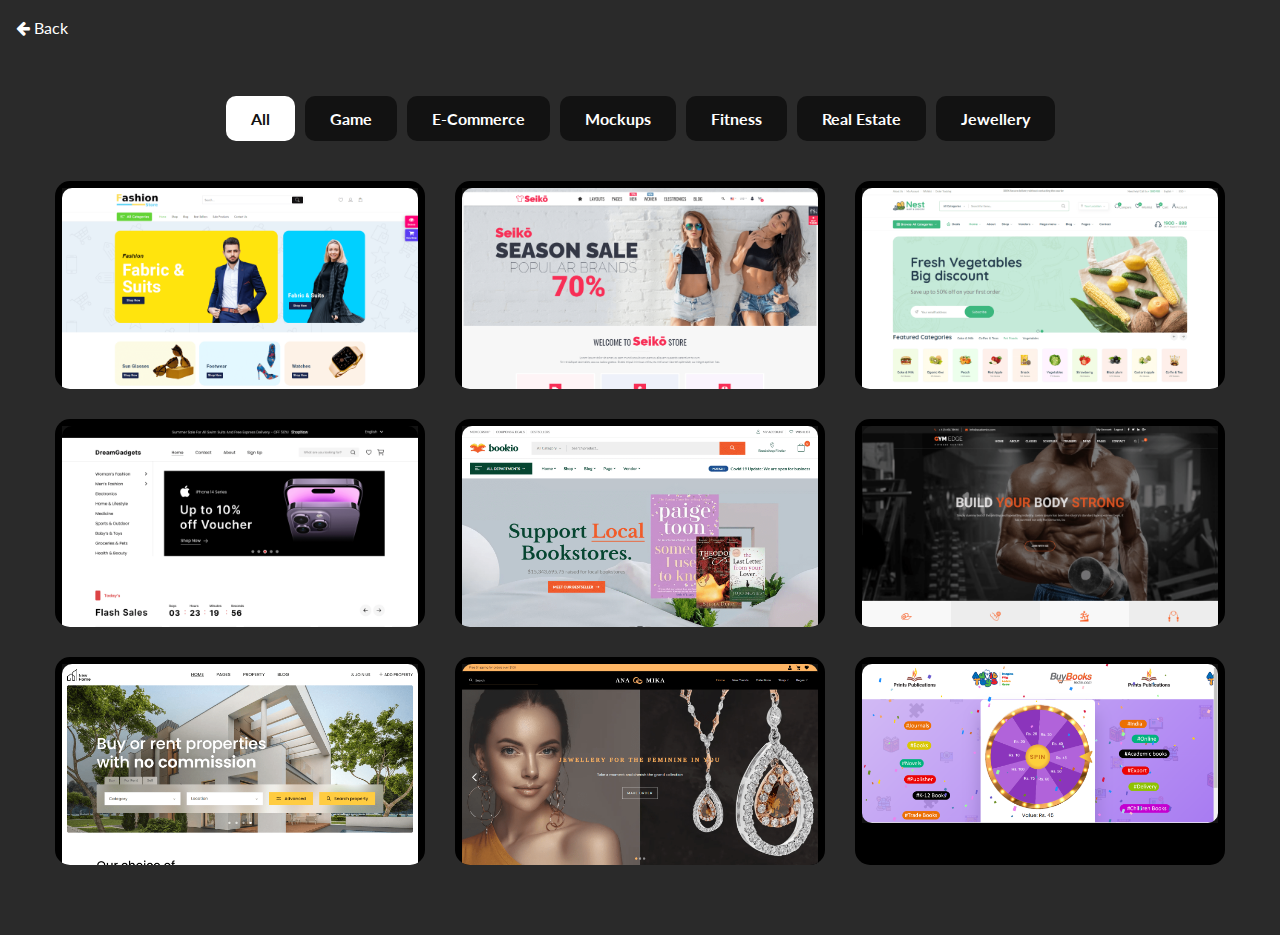
<file: portfolio.html>
<!DOCTYPE html>
<html lang="en">

<head>
    <meta charset="UTF-8">
    <meta name="viewport" content="width=device-width, initial-scale=1.0">
    <title>Document</title>

    <!--====== Favicon Icon ======-->
    <link rel="shortcut icon" href="assets/images/favicon.png" type="image/png">

    <!--====== Animate CSS ======-->
    <link rel="stylesheet" href="assets/css/animate.css">
    <link rel="stylesheet" href="assets/css/portfolio.css">

    <!--====== Magnific Popup CSS ======-->
    <link rel="stylesheet" href="assets/css/magnific-popup.css">

    <!--====== Slick CSS ======-->
    <link rel="stylesheet" href="assets/css/slick.css">

    <!--====== Line Icons CSS ======-->
    <link rel="stylesheet" href="assets/css/LineIcons.css">

    <!--====== Font Awesome CSS ======-->
    <link rel="stylesheet" href="assets/css/font-awesome.min.css">

    <!--====== Bootstrap CSS ======-->
    <link rel="stylesheet" href="assets/css/bootstrap.min.css">

    <!--====== Default CSS ======-->
    <link rel="stylesheet" href="assets/css/default.css">

    <!--====== Style CSS ======-->
    <link rel="stylesheet" href="assets/css/style.css">
    <link rel="stylesheet" href="https://use.fontawesome.com/releases/v5.6.3/css/all.css"
        integrity="sha384-UHRtZLI+pbxtHCWp1t77Bi1L4ZtiqrqD80Kn4Z8NTSRyMA2Fd33n5dQ8lWUE00s/" crossorigin="anonymous">
</head>

<body>
    <div data-js="hero-demo">
        <div class="p-3">
            <a href="/" class="back-btn">
                <i class="fa fa-arrow-left" aria-hidden="true"></i>
                Back
            </a>
        </div>
        <div class="top-navigation">
            <div class="filters button-group js-radio-button-group device-type">
                <button class="button is-checked" data-filter="*">All</button>
                <button class="button" data-filter=".game">Game</button>
                <button class="button" data-filter=".e-com">E-Commerce</button>
                <button class="button" data-filter=".mockup">Mockups</button>
                <button class="button" data-filter=".fitness">Fitness</button>
                <button class="button" data-filter=".real-estate">Real Estate</button>
                <button class="button" data-filter=".jewellery">Jewellery</button>

            </div>

        </div>

        <ul class="grid">
            <li class="element-item e-com" data-category="e-com">
                <div>
                    <img src="assets/images/portfolio/e-com.png" alt="gallery-img">
                </div>
            </li>
            <li class="element-item e-com" data-category="e-com">
                <div>
                    <img src="assets/images/portfolio/e-com2.png" alt="gallery-img">
                </div>
            </li>
            <li class="element-item e-com" data-category="e-com">
                <div>
                    <img src="assets/images/portfolio/e-com3.png" alt="gallery-img">
                </div>
            </li>
            <li class="element-item e-com mockup" data-category="e-com mockup">
                <div>
                    <img src="assets/images/portfolio/e-com4-and-mockups.png" alt="gallery-img">
                </div>
            </li>
            <li class="element-item  e-com mockup" data-category="e-com mockup">
                <div>
                    <img src="assets/images/portfolio/e-com5-and-mockups.png" alt="gallery-img">
                </div>
            </li>
            <li class="element-item fitness" data-category="fitness">
                <div>
                    <img src="assets/images/portfolio/fitness.png" alt="gallery-img">
                </div>
            </li>
            <li class="element-item real-estate" data-category="real-estate">
                <div>
                    <img src="assets/images/portfolio/real-estate.png" alt="gallery-img">
                </div>
            </li>
            <li class="element-item jewellery" data-category="jewellery">
                <div>
                    <img src="assets/images/portfolio/jewellery.png" alt="gallery-img">
                </div>
            </li>
            <li class="element-item game" data-category="game">
                <div>
                    <img src="assets/images/portfolio/game.png" alt="gallery-img">
                </div>
            </li>

        </ul>
    </div>
    <div class="theme-preview" style="display: none;">
        <img src="assets/images/portfolio/jewellery.png">
        <i class="fa fa-times" onclick="closePrev(this)" aria-hidden="true"></i>

    </div>
</body>

<!--====== Jquery js ======-->
<script src="assets/js/vendor/jquery-1.12.4.min.js"></script>
<script src="assets/js/vendor/modernizr-3.7.1.min.js"></script>

<!--====== Bootstrap js ======-->
<script src="assets/js/popper.min.js"></script>
<script src="assets/js/bootstrap.min.js"></script>

<!--====== Plugins js ======-->
<script src="assets/js/plugins.js"></script>

<!--====== Slick js ======-->
<script src="assets/js/slick.min.js"></script>

<!--====== Ajax Contact js ======-->
<script src="assets/js/ajax-contact.js"></script>

<!--====== Counter Up js ======-->
<script src="assets/js/waypoints.min.js"></script>
<script src="assets/js/jquery.counterup.min.js"></script>

<!--====== Magnific Popup js ======-->
<script src="assets/js/jquery.magnific-popup.min.js"></script>

<!--====== Scrolling Nav js ======-->
<script src="assets/js/jquery.easing.min.js"></script>
<script src="assets/js/scrolling-nav.js"></script>

<!--====== wow js ======-->
<script src="assets/js/wow.min.js"></script>
<script src="assets/js/isotope.js"></script>
<script>
    const allPorts = document.querySelectorAll('.element-item>div');
    const themePreview = document.querySelector('.theme-preview')
    allPorts.forEach(val => {
        val.onclick = (e) => {
            console.log(e.target.querySelector('img').src)
            const imgSrc = e.target.querySelector('img').src
            document.body.classList.add('overflow-hidden')
            themePreview.style.display = 'block';
            themePreview.querySelector('img').src = imgSrc

        }
    })


    function closePrev(elem) {
        elem.closest('.theme-preview').style.display = 'none'
        document.body.classList.remove('overflow-hidden')
    }
</script>

</html>
</file>
<file: assets/css/portfolio.css>
.grid {
    max-width: 1200px;
    margin: 40px auto;
    padding: 0;
    display: flex;
    flex-wrap: wrap;
    list-style-type: none;
}

.grid>li {
    width: calc(100% / 3 - 30px);
    aspect-ratio: 16/9;
    padding: 7px;
    margin: 0px 15px;
    margin-bottom: 30px;
    overflow: hidden;
    border-radius: 15px;
    background: #000;
}

.filters {
    margin-top: 40px;
    display: flex;
    display: -webkit-flex;
    flex-wrap: wrap;
    justify-content: center;
}

.grid li img {
    max-width: 100%;
    border-radius: 10px;
}

.filters button {
    padding: 10px 25px;
    margin: 0px 5px;
    background-color: #121212;
    border: none;
    border-radius: 10px;
    transition: 150ms;
    color: #ffffff;
    font-size: 16px;
    line-height: 25px;
    font-weight: 700;
    position: relative;
    outline: none;
    cursor: pointer;
}

.filters button.is-checked {
    background-color: #fff;
    color: #121212;
}

.element-item>div {
    overflow: hidden;
    background-color: #121212;
    color: #dddddd;
}

.element-item p {
    font-size: 18px;
    line-height: 24px;
    font-family: "Lato", sans-serif;
}

body {
    background-color: #2a2a2a !important;
}

.element-item>div:hover:after {
    content: "";
}

.element-item>div:after {
    position: absolute;
    top: 0;
    bottom: 0;
    left: 0;
    width: 100%;
    background: #0096c39e;
    cursor: pointer
}

.theme-preview {
    position: fixed;
    top: 0;
    left: 0;
    width: 100%;
    text-align: center;
    padding: 20px;
    background: #000000a1;
    height: 100vh;
    overflow-y: auto;
}

.theme-preview img {
    width: 83%;
    min-width: 330px;
}

.theme-preview i {
    position: absolute;
    top: 1%;
    right: 7%;
    font-size: 2rem;
    color: #fff;
    cursor: pointer;
}

.theme-preview i:hover {
    color: #bababa;
}

.back-btn {
    color: #fff;
}

@media (max-width: 767px) {
    .filters button {
        padding: 5px 10px;
        margin: 5px;
    }

    .grid>li {
        width: calc(100% - 30px);
    }

    .element-item p {
        font-size: 16px;
        line-height: 22px;
    }
}
</file>
<file: assets/css/default.css>
/* Deafult Margin & Padding */
/*-- Margin Top --*/
.mt-5 {
	margin-top: 5px;
}
.mt-10 {
	margin-top: 10px;
}
.mt-15 {
	margin-top: 15px;
}
.mt-20 {
	margin-top: 20px;
}
.mt-25 {
	margin-top: 25px;
}
.mt-30 {
	margin-top: 30px;
}
.mt-35 {
	margin-top: 35px;
}
.mt-40 {
	margin-top: 40px;
}
.mt-45 {
	margin-top: 45px;
}
.mt-50 {
	margin-top: 50px;
}
.mt-55 {
	margin-top: 55px;
}
.mt-60 {
	margin-top: 60px;
}
.mt-65 {
	margin-top: 65px;
}
.mt-70 {
	margin-top: 70px;
}
.mt-75 {
	margin-top: 75px;
}
.mt-80 {
	margin-top: 80px;
}
.mt-85 {
	margin-top: 85px;
}
.mt-90 {
	margin-top: 90px;
}
.mt-95 {
	margin-top: 95px;
}
.mt-100 {
	margin-top: 100px;
}
.mt-105 {
	margin-top: 105px;
}
.mt-110 {
	margin-top: 110px;
}
.mt-115 {
	margin-top: 115px;
}
.mt-120 {
	margin-top: 120px;
}
.mt-125 {
	margin-top: 125px;
}
.mt-130 {
	margin-top: 130px;
}
.mt-135 {
	margin-top: 135px;
}
.mt-140 {
	margin-top: 140px;
}
.mt-145 {
	margin-top: 145px;
}
.mt-150 {
	margin-top: 150px;
}
.mt-155 {
	margin-top: 155px;
}
.mt-160 {
	margin-top: 160px;
}
.mt-165 {
	margin-top: 165px;
}
.mt-170 {
	margin-top: 170px;
}
.mt-175 {
	margin-top: 175px;
}
.mt-180 {
	margin-top: 180px;
}
.mt-185 {
	margin-top: 185px;
}
.mt-190 {
	margin-top: 190px;
}
.mt-195 {
	margin-top: 195px;
}
.mt-200 {
	margin-top: 200px;
}
/*-- Margin Bottom --*/

.mb-5 {
	margin-bottom: 5px;
}
.mb-10 {
	margin-bottom: 10px;
}
.mb-15 {
	margin-bottom: 15px;
}
.mb-20 {
	margin-bottom: 20px;
}
.mb-25 {
	margin-bottom: 25px;
}
.mb-30 {
	margin-bottom: 30px;
}
.mb-35 {
	margin-bottom: 35px;
}
.mb-40 {
	margin-bottom: 40px;
}
.mb-45 {
	margin-bottom: 45px;
}
.mb-50 {
	margin-bottom: 50px;
}
.mb-55 {
	margin-bottom: 55px;
}
.mb-60 {
	margin-bottom: 60px;
}
.mb-65 {
	margin-bottom: 65px;
}
.mb-70 {
	margin-bottom: 70px;
}
.mb-75 {
	margin-bottom: 75px;
}
.mb-80 {
	margin-bottom: 80px;
}
.mb-85 {
	margin-bottom: 85px;
}
.mb-90 {
	margin-bottom: 90px;
}
.mb-95 {
	margin-bottom: 95px;
}
.mb-100 {
	margin-bottom: 100px;
}
.mb-105 {
	margin-bottom: 105px;
}
.mb-110 {
	margin-bottom: 110px;
}
.mb-115 {
	margin-bottom: 115px;
}
.mb-120 {
	margin-bottom: 120px;
}
.mb-125 {
	margin-bottom: 125px;
}
.mb-130 {
	margin-bottom: 130px;
}
.mb-135 {
	margin-bottom: 135px;
}
.mb-140 {
	margin-bottom: 140px;
}
.mb-145 {
	margin-bottom: 145px;
}
.mb-150 {
	margin-bottom: 150px;
}
.mb-155 {
	margin-bottom: 155px;
}
.mb-160 {
	margin-bottom: 160px;
}
.mb-165 {
	margin-bottom: 165px;
}
.mb-170 {
	margin-bottom: 170px;
}
.mb-175 {
	margin-bottom: 175px;
}
.mb-180 {
	margin-bottom: 180px;
}
.mb-185 {
	margin-bottom: 185px;
}
.mb-190 {
	margin-bottom: 190px;
}
.mb-195 {
	margin-bottom: 195px;
}
.mb-200 {
	margin-bottom: 200px;
}
/*-- margin left --*/
.ml-5 {
	margin-left: 5px;
}
.ml-10 {
	margin-left: 10px;
}
.ml-15 {
	margin-left: 15px;
}
.ml-20 {
	margin-left: 20px;
}
.ml-25 {
	margin-left: 25px;
}
.ml-30 {
	margin-left: 30px;
}
.ml-35 {
	margin-left: 35px;
}
.ml-40 {
	margin-left: 40px;
}
.ml-45 {
	margin-left: 45px;
}
.ml-50 {
	margin-left: 50px;
}
.ml-55 {
	margin-left: 55px;
}
.ml-60 {
	margin-left: 60px;
}
.ml-65 {
	margin-left: 65px;
}
.ml-70 {
	margin-left: 70px;
}
.ml-75 {
	margin-left: 75px;
}
.ml-80 {
	margin-left: 80px;
}
.ml-85 {
	margin-left: 85px;
}
.ml-90 {
	margin-left: 90px;
}
.ml-95 {
	margin-left: 95px;
}
.ml-100 {
	margin-left: 100px;
}
.ml-105 {
	margin-left: 105px;
}
.ml-110 {
	margin-left: 110px;
}
.ml-115 {
	margin-left: 115px;
}
.ml-120 {
	margin-left: 120px;
}
.ml-125 {
	margin-left: 125px;
}
.ml-130 {
	margin-left: 130px;
}
.ml-135 {
	margin-left: 135px;
}
.ml-140 {
	margin-left: 140px;
}
.ml-145 {
	margin-left: 145px;
}
.ml-150 {
	margin-left: 150px;
}
.ml-155 {
	margin-left: 155px;
}
.ml-160 {
	margin-left: 160px;
}
.ml-165 {
	margin-left: 165px;
}
.ml-170 {
	margin-left: 170px;
}
.ml-175 {
	margin-left: 175px;
}
.ml-180 {
	margin-left: 180px;
}
.ml-185 {
	margin-left: 185px;
}
.ml-190 {
	margin-left: 190px;
}
.ml-195 {
	margin-left: 195px;
}
.ml-200 {
	margin-left: 200px;
}
/*-- margin right --*/
.mr-5 {
	margin-right: 5px;
}
.mr-10 {
	margin-right: 10px;
}
.mr-15 {
	margin-right: 15px;
}
.mr-20 {
	margin-right: 20px;
}
.mr-25 {
	margin-right: 25px;
}
.mr-30 {
	margin-right: 30px;
}
.mr-35 {
	margin-right: 35px;
}
.mr-40 {
	margin-right: 40px;
}
.mr-45 {
	margin-right: 45px;
}
.mr-50 {
	margin-right: 50px;
}
.mr-55 {
	margin-right: 55px;
}
.mr-60 {
	margin-right: 60px;
}
.mr-65 {
	margin-right: 65px;
}
.mr-70 {
	margin-right: 70px;
}
.mr-75 {
	margin-right: 75px;
}
.mr-80 {
	margin-right: 80px;
}
.mr-85 {
	margin-right: 85px;
}
.mr-90 {
	margin-right: 90px;
}
.mr-95 {
	margin-right: 95px;
}
.mr-100 {
	margin-right: 100px;
}
.mr-105 {
	margin-right: 105px;
}
.mr-110 {
	margin-right: 110px;
}
.mr-115 {
	margin-right: 115px;
}
.mr-120 {
	margin-right: 120px;
}
.mr-125 {
	margin-right: 125px;
}
.mr-130 {
	margin-right: 130px;
}
.mr-135 {
	margin-right: 135px;
}
.mr-140 {
	margin-right: 140px;
}
.mr-145 {
	margin-right: 145px;
}
.mr-150 {
	margin-right: 150px;
}
.mr-155 {
	margin-right: 155px;
}
.mr-160 {
	margin-right: 160px;
}
.mr-165 {
	margin-right: 165px;
}
.mr-170 {
	margin-right: 170px;
}
.mr-175 {
	margin-right: 175px;
}
.mr-180 {
	margin-right: 180px;
}
.mr-185 {
	margin-right: 185px;
}
.mr-190 {
	margin-right: 190px;
}
.mr-195 {
	margin-right: 195px;
}
.mr-200 {
	margin-right: 200px;
}


/*-- Padding Top --*/

.pt-5 {
	padding-top: 5px;
}
.pt-10 {
	padding-top: 10px;
}
.pt-15 {
	padding-top: 15px;
}
.pt-20 {
	padding-top: 20px;
}
.pt-25 {
	padding-top: 25px;
}
.pt-30 {
	padding-top: 30px;
}
.pt-35 {
	padding-top: 35px;
}
.pt-40 {
	padding-top: 40px;
}
.pt-45 {
	padding-top: 45px;
}
.pt-50 {
	padding-top: 50px;
}
.pt-55 {
	padding-top: 55px;
}
.pt-60 {
	padding-top: 60px;
}
.pt-65 {
	padding-top: 65px;
}
.pt-70 {
	padding-top: 70px;
}
.pt-75 {
	padding-top: 75px;
}
.pt-80 {
	padding-top: 80px;
}
.pt-85 {
	padding-top: 85px;
}
.pt-90 {
	padding-top: 90px;
}
.pt-95 {
	padding-top: 95px;
}
.pt-100 {
	padding-top: 100px;
}
.pt-105 {
	padding-top: 105px;
}
.pt-110 {
	padding-top: 110px;
}
.pt-115 {
	padding-top: 115px;
}
.pt-120 {
	padding-top: 120px;
}
.pt-125 {
	padding-top: 125px;
}
.pt-130 {
	padding-top: 130px;
}
.pt-135 {
	padding-top: 135px;
}
.pt-140 {
	padding-top: 140px;
}
.pt-145 {
	padding-top: 145px;
}
.pt-150 {
	padding-top: 150px;
}
.pt-155 {
	padding-top: 155px;
}
.pt-160 {
	padding-top: 160px;
}
.pt-165 {
	padding-top: 165px;
}
.pt-170 {
	padding-top: 170px;
}
.pt-175 {
	padding-top: 175px;
}
.pt-180 {
	padding-top: 180px;
}
.pt-185 {
	padding-top: 185px;
}
.pt-190 {
	padding-top: 190px;
}
.pt-195 {
	padding-top: 195px;
}
.pt-200 {
	padding-top: 200px;
}
/*-- Padding Bottom --*/

.pb-5 {
	padding-bottom: 5px;
}
.pb-10 {
	padding-bottom: 10px;
}
.pb-15 {
	padding-bottom: 15px;
}
.pb-20 {
	padding-bottom: 20px;
}
.pb-25 {
	padding-bottom: 25px;
}
.pb-30 {
	padding-bottom: 30px;
}
.pb-35 {
	padding-bottom: 35px;
}
.pb-40 {
	padding-bottom: 40px;
}
.pb-45 {
	padding-bottom: 45px;
}
.pb-50 {
	padding-bottom: 50px;
}
.pb-55 {
	padding-bottom: 55px;
}
.pb-60 {
	padding-bottom: 60px;
}
.pb-65 {
	padding-bottom: 65px;
}
.pb-70 {
	padding-bottom: 70px;
}
.pb-75 {
	padding-bottom: 75px;
}
.pb-80 {
	padding-bottom: 80px;
}
.pb-85 {
	padding-bottom: 85px;
}
.pb-90 {
	padding-bottom: 90px;
}
.pb-95 {
	padding-bottom: 95px;
}
.pb-100 {
	padding-bottom: 100px;
}
.pb-105 {
	padding-bottom: 105px;
}
.pb-110 {
	padding-bottom: 110px;
}
.pb-115 {
	padding-bottom: 115px;
}
.pb-120 {
	padding-bottom: 120px;
}
.pb-125 {
	padding-bottom: 125px;
}
.pb-130 {
	padding-bottom: 130px;
}
.pb-135 {
	padding-bottom: 135px;
}
.pb-140 {
	padding-bottom: 140px;
}
.pb-145 {
	padding-bottom: 145px;
}
.pb-150 {
	padding-bottom: 150px;
}
.pb-155 {
	padding-bottom: 155px;
}
.pb-160 {
	padding-bottom: 160px;
}
.pb-165 {
	padding-bottom: 165px;
}
.pb-170 {
	padding-bottom: 170px;
}
.pb-175 {
	padding-bottom: 175px;
}
.pb-180 {
	padding-bottom: 180px;
}
.pb-185 {
	padding-bottom: 185px;
}
.pb-190 {
	padding-bottom: 190px;
}
.pb-195 {
	padding-bottom: 195px;
}
.pb-200 {
	padding-bottom: 200px;
}

/*-- Padding left --*/

.pl-0 {
	padding-left: 0px;
}
.pl-5 {
	padding-left: 5px;
}
.pl-10 {
	padding-left: 10px;
}
.pl-15 {
	padding-left: 15px;
}
.pl-20 {
	padding-left: 20px;
}
.pl-25 {
	padding-left: 25px;
}
.pl-30 {
	padding-left: 30px;
}
.pl-35 {
	padding-left: 35px;
}
.pl-40 {
	padding-left: 40px;
}
.pl-45 {
	padding-left: 45px;
}
.pl-50 {
	padding-left: 50px;
}
.pl-55 {
	padding-left: 55px;
}
.pl-60 {
	padding-left: 60px;
}
.pl-65 {
	padding-left: 65px;
}
.pl-70 {
	padding-left: 70px;
}
.pl-75 {
	padding-left: 75px;
}
.pl-80 {
	padding-left: 80px;
}
.pl-85 {
	padding-left: 85px;
}
.pl-90 {
	padding-left: 90px;
}
.pl-100 {
	padding-left: 100px;
}
.pl-105 {
	padding-left: 105px;
}
.pl-110 {
	padding-left: 110px;
}
.pl-115 {
	padding-left: 115px;
}
.pl-120 {
	padding-left: 120px;
}
.pl-125 {
	padding-left: 125px;
}
/*-- Padding right --*/

.pr-0 {
	padding-right: 0px;
}
.pr-5 {
	padding-right: 5px;
}
.pr-10 {
	padding-right: 10px;
}
.pr-15 {
	padding-right: 15px;
}
.pr-20 {
	padding-right: 20px;
}
.pr-25 {
	padding-right: 25px;
}
.pr-30 {
	padding-right: 30px;
}
.pr-35 {
	padding-right: 35px;
}
.pr-40 {
	padding-right: 40px;
}
.pr-45 {
	padding-right: 45px;
}
.pr-50 {
	padding-right: 50px;
}
.pr-55 {
	padding-right: 55px;
}
.pr-60 {
	padding-right: 60px;
}
.pr-65 {
	padding-right: 65px;
}
.pr-70 {
	padding-right: 70px;
}
.pr-75 {
	padding-right: 75px;
}
.pr-80 {
	padding-right: 80px;
}
.pr-85 {
	padding-right: 85px;
}
.pr-90 {
	padding-right: 90px;
}
.pr-95 {
	padding-right: 95px;
}
.pr-100 {
	padding-right: 100px;
}
.pr-105 {
	padding-right: 105px;
}
/* Background Color */

.gray-bg {
	background: #f6f6f6;
}
.white-bg {
	background: #fff;
}
.black-bg {
	background: #222;
}
/* Color */

.white {
	color: #fff;
}
.black {
	color: #222;
}
/* black overlay */

[data-overlay] {
	position: relative;
}
[data-overlay]::before {
	background: #000 none repeat scroll 0 0;
	content: "";
	height: 100%;
	left: 0;
	position: absolute;
	top: 0;
	width: 100%;
	z-index: 1;
}
[data-overlay="3"]::before {
	opacity: 0.3;
}
[data-overlay="4"]::before {
	opacity: 0.4;
}
[data-overlay="5"]::before {
	opacity: 0.5;
}
[data-overlay="6"]::before {
	opacity: 0.6;
}
[data-overlay="7"]::before {
	opacity: 0.7;
}
[data-overlay="8"]::before {
	opacity: 0.8;
}
[data-overlay="9"]::before {
	opacity: 0.9;
}
</file>
<file: assets/css/style.css>
@import url("https://fonts.googleapis.com/css?family=Poppins:400,700|Lato:300,400,700&display=swap");

body {
  font-family: "Lato", sans-serif;
  font-weight: normal;
  font-style: normal;
  color: #6A6972;
}

.para {
  font-size: 1.2rem;
  font-weight: 300;
  line-height: 1.6;
}
.companies-padding{
  padding: 20px !important;
}
.service-item {
  box-shadow: 0 5px 30px 0 rgba(0, 0, 0, 0.1);
  padding: 100px 19px 20px 79px;
  transition: all ease-in-out 0.3s;
  border-radius: 18px;
  height: 100%;
  position: relative;
  overflow: hidden;
}
#particles-1 {
    position: absolute;
    width: 100%;
    height: 100%;
    background-color: #141c4d; /* Your background color here */
    z-index: -1;
  }
.service-item .icon {
    position: absolute;
    left: -12px;
    top: -19px;
    width: 120px;
}
.service-item .image {
    width: 200px;
    margin-bottom: 30px;
}

input.news-letter {
  height: 66px;
}
.contact .info-item i {
    color: #ef6603;
    background: 
 color-mix(in srgb, #ef6603, transparent 92%);
    font-size: 20px;
    width: 44px;
    height: 44px;
    display: flex;
    justify-content: center;
    align-items: center;
    border-radius: 50px;
    transition: all 0.3s ease-in-out;
    margin-right: 15px;
}

* {
  margin: 0;
  padding: 0;
  -webkit-box-sizing: border-box;
  -moz-box-sizing: border-box;
  box-sizing: border-box;
}

img {
  max-width: 100%;
}

a:focus,
input:focus,
textarea:focus,
button:focus {
  text-decoration: none;
  outline: none;
}

a:focus,
a:hover {
  text-decoration: none;
}

i,
span,
a {
  display: inline-block;
}

audio,
canvas,
iframe,
img,
svg,
video {
  vertical-align: middle;
}

h1,
h2,
h3,
h4,
h5,
h6 {
  font-family: "Poppins", sans-serif;
  font-weight: 700;
  color: #2E2E2E;
  margin: 0px;
}

h1 {
  font-size: 48px;
}

h2 {
  font-size: 36px;
}

h3 {
  font-size: 28px;
}

h4 {
  font-size: 22px;
}

h5 {
  font-size: 18px;
}

h6 {
  font-size: 16px;
}

ul,
ol {
  margin: 0px;
  padding: 0px;
  list-style-type: none;
}

p {
  font-size: 16px;
  font-weight: 400;
  line-height: 26px;
  color: #6A6972;
  margin: 0px;
}

.logo-text {
  font-size: 5.3rem;
  margin-bottom: 26px;
}

.logo-text-header {
  font-size: 2rem;
  font-weight: bolder;
}


div#home {
  background: #404040;
  min-height: 850px;
}

.bg_cover {
  background-position: center center;
  background-size: cover;
  background-repeat: no-repeat;
  width: 100%;
  height: 100%;
}

/*===== All Slick Slide Outline Style =====*/
.slick-slide {
  outline: 0;
}

/*===== All Button Style =====*/
.main-btn {
  display: inline-block;
  font-weight: 500;
  text-align: center;
  white-space: nowrap;
  vertical-align: middle;
  -webkit-user-select: none;
  -moz-user-select: none;
  -ms-user-select: none;
  user-select: none;
  padding: 0 25px;
  font-size: 16px;
  line-height: 48px;
  border-radius: 8px;
  border: 0;
  color: #fff;
  cursor: pointer;
  z-index: 5;
  -webkit-transition: all 0.4s ease-out 0s;
  -moz-transition: all 0.4s ease-out 0s;
  -ms-transition: all 0.4s ease-out 0s;
  -o-transition: all 0.4s ease-out 0s;
  transition: all 0.4s ease-out 0s;
  background: -webkit-linear-gradient(left, #33c8c1 0%, #119bd2 50%, #33c8c1 100%);
  background: -o-linear-gradient(left, #33c8c1 0%, #119bd2 50%, #33c8c1 100%);
  background: linear-gradient(to right, #33c8c1 0%, #119bd2 50%, #33c8c1 100%);
  background-size: 200%;
}

.main-btn:hover {
  color: #fff;
  background-position: right center;
}

/*===== All SECTION TITLE Style =====*/
.section-title .line {
  background: -webkit-linear-gradient(#fe8464 0%, #fe6e9a 100%);
  background: -o-linear-gradient(#fe8464 0%, #fe6e9a 100%);
  background: linear-gradient(#fe8464 0%, #fe6e9a 100%);
  width: 150px;
  height: 5px;
  margin-bottom: 25px !important;
  margin-top: 10px !important;
}

.section-title .title {
  font-size: 38px;
  font-weight: 700;
  line-height: 42px;
}

@media (max-width: 767px) {
  .section-title .title {
    font-size: 20px;
  }
  #home .snap-to-center{
    width: 90%;
  }
}

@media only screen and (min-width: 576px) and (max-width: 767px) {
  .section-title .title {
    font-size: 30px;
  }
}

.section-title .title span {
  font-weight: 400;
  display: contents;
}

/*===== All Section Title Style =====*/
.section-title .sub-title {
  font-size: 18px;
  font-weight: 400;
  color: #361CC1;
  text-transform: uppercase;
}

@media (max-width: 767px) {
  .section-title .sub-title {
    font-size: 16px;
  }
}

.section-title .title {
  font-size: 32px;
  padding-top: 10px;
}

@media only screen and (min-width: 992px) and (max-width: 1199px) {
  .section-title .title {
    font-size: 30px;
  }
}

@media (max-width: 767px) {
  .section-title .title {
    font-size: 24px;
  }
}

.section-title .title span {
  font-weight: 400;
  display: contents;
}

/*===== All Slick Slide Outline Style =====*/
.slick-slide {
  outline: 0;
}

/*===== All page-loading Style =====*/
.page-loading {
  /* Body Overlay */
  position: fixed;
  top: 0;
  left: 0;
  display: table;
  height: 100%;
  width: 100%;
  /* Change Background Color */
  background: #fff;
  z-index: 99999;
}

.page-loading .loader {
  display: table-cell;
  vertical-align: middle;
  text-align: center;
}

.page-loading .loader .pxl-spinner {
  position: absolute;
  left: 50%;
  top: 50%;
  width: 64px;
  margin-left: -32px;
  z-index: 18;
  pointer-events: none;
}

.page-loading .loader .pxl-spinner .pxl-spinner-container {
  pointer-events: none;
  position: absolute;
  width: 100%;
  padding-bottom: 100%;
  top: 50%;
  left: 50%;
  margin-top: -50%;
  margin-left: -50%;
  -webkit-animation: pxl-spinner-linspin 1568.23529647ms linear infinite;
  -moz-animation: pxl-spinner-linspin 1568.23529647ms linear infinite;
  -o-animation: pxl-spinner-linspin 1568.23529647ms linear infinite;
  animation: pxl-spinner-linspin 1568.23529647ms linear infinite;
}

.page-loading .loader .pxl-spinner .pxl-spinner-container .pxl-spinner-rotator {
  position: absolute;
  width: 100%;
  height: 100%;
  -webkit-animation: pxl-spinner-easespin 5332ms cubic-bezier(0.4, 0, 0.2, 1) infinite both;
  -moz-animation: pxl-spinner-easespin 5332ms cubic-bezier(0.4, 0, 0.2, 1) infinite both;
  -o-animation: pxl-spinner-easespin 5332ms cubic-bezier(0.4, 0, 0.2, 1) infinite both;
  animation: pxl-spinner-easespin 5332ms cubic-bezier(0.4, 0, 0.2, 1) infinite both;
}

.page-loading .loader .pxl-spinner .pxl-spinner-container .pxl-spinner-rotator .pxl-spinner-left {
  position: absolute;
  top: 0;
  left: 0;
  bottom: 0;
  overflow: hidden;
  right: 50%;
}

.page-loading .loader .pxl-spinner .pxl-spinner-container .pxl-spinner-rotator .pxl-spinner-right {
  position: absolute;
  top: 0;
  right: 0;
  bottom: 0;
  overflow: hidden;
  left: 50%;
}

.page-loading .loader .pxl-spinner-circle {
  box-sizing: border-box;
  position: absolute;
  width: 200%;
  height: 100%;
  border-style: solid;
  /* Spinner Color */
  border-color: #361CC1 #361CC1 #E1E1E1;
  border-radius: 50%;
  border-width: 6px;
}

.page-loading .loader .pxl-spinner-left .pxl-spinner-circle {
  left: 0;
  right: -100%;
  border-right-color: #E1E1E1;
  -webkit-animation: pxl-spinner-left-spin 1333ms cubic-bezier(0.4, 0, 0.2, 1) infinite both;
  -moz-animation: pxl-spinner-left-spin 1333ms cubic-bezier(0.4, 0, 0.2, 1) infinite both;
  -o-animation: pxl-spinner-left-spin 1333ms cubic-bezier(0.4, 0, 0.2, 1) infinite both;
  animation: pxl-spinner-left-spin 1333ms cubic-bezier(0.4, 0, 0.2, 1) infinite both;
}

.page-loading .loader .pxl-spinner-right .pxl-spinner-circle {
  left: -100%;
  right: 0;
  border-left-color: #E1E1E1;
  -webkit-animation: ytp-right-spin 1333ms cubic-bezier(0.4, 0, 0.2, 1) infinite both;
  -moz-animation: ytp-right-spin 1333ms cubic-bezier(0.4, 0, 0.2, 1) infinite both;
  -o-animation: ytp-right-spin 1333ms cubic-bezier(0.4, 0, 0.2, 1) infinite both;
  animation: ytp-right-spin 1333ms cubic-bezier(0.4, 0, 0.2, 1) infinite both;
}

/* page-loading Animations */
@-webkit-keyframes pxl-spinner-linspin {
  to {
    -webkit-transform: rotate(360deg);
    -moz-transform: rotate(360deg);
    -ms-transform: rotate(360deg);
    -o-transform: rotate(360deg);
    transform: rotate(360deg);
  }
}

@keyframes pxl-spinner-linspin {
  to {
    -webkit-transform: rotate(360deg);
    -moz-transform: rotate(360deg);
    -ms-transform: rotate(360deg);
    -o-transform: rotate(360deg);
    transform: rotate(360deg);
  }
}

@-webkit-keyframes pxl-spinner-easespin {
  12.5% {
    -webkit-transform: rotate(135deg);
    -moz-transform: rotate(135deg);
    -ms-transform: rotate(135deg);
    -o-transform: rotate(135deg);
    transform: rotate(135deg);
  }

  25% {
    -webkit-transform: rotate(270deg);
    -moz-transform: rotate(270deg);
    -ms-transform: rotate(270deg);
    -o-transform: rotate(270deg);
    transform: rotate(270deg);
  }

  37.5% {
    -webkit-transform: rotate(405deg);
    -moz-transform: rotate(405deg);
    -ms-transform: rotate(405deg);
    -o-transform: rotate(405deg);
    transform: rotate(405deg);
  }

  50% {
    -webkit-transform: rotate(540deg);
    -moz-transform: rotate(540deg);
    -ms-transform: rotate(540deg);
    -o-transform: rotate(540deg);
    transform: rotate(540deg);
  }

  62.5% {
    -webkit-transform: rotate(675deg);
    -moz-transform: rotate(675deg);
    -ms-transform: rotate(675deg);
    -o-transform: rotate(675deg);
    transform: rotate(675deg);
  }

  75% {
    -webkit-transform: rotate(810deg);
    -moz-transform: rotate(810deg);
    -ms-transform: rotate(810deg);
    -o-transform: rotate(810deg);
    transform: rotate(810deg);
  }

  87.5% {
    -webkit-transform: rotate(945deg);
    -moz-transform: rotate(945deg);
    -ms-transform: rotate(945deg);
    -o-transform: rotate(945deg);
    transform: rotate(945deg);
  }

  to {
    -webkit-transform: rotate(1080deg);
    -moz-transform: rotate(1080deg);
    -ms-transform: rotate(1080deg);
    -o-transform: rotate(1080deg);
    transform: rotate(1080deg);
  }
}

@keyframes pxl-spinner-easespin {
  12.5% {
    -webkit-transform: rotate(135deg);
    -moz-transform: rotate(135deg);
    -ms-transform: rotate(135deg);
    -o-transform: rotate(135deg);
    transform: rotate(135deg);
  }

  25% {
    -webkit-transform: rotate(270deg);
    -moz-transform: rotate(270deg);
    -ms-transform: rotate(270deg);
    -o-transform: rotate(270deg);
    transform: rotate(270deg);
  }

  37.5% {
    -webkit-transform: rotate(405deg);
    -moz-transform: rotate(405deg);
    -ms-transform: rotate(405deg);
    -o-transform: rotate(405deg);
    transform: rotate(405deg);
  }

  50% {
    -webkit-transform: rotate(540deg);
    -moz-transform: rotate(540deg);
    -ms-transform: rotate(540deg);
    -o-transform: rotate(540deg);
    transform: rotate(540deg);
  }

  62.5% {
    -webkit-transform: rotate(675deg);
    -moz-transform: rotate(675deg);
    -ms-transform: rotate(675deg);
    -o-transform: rotate(675deg);
    transform: rotate(675deg);
  }

  75% {
    -webkit-transform: rotate(810deg);
    -moz-transform: rotate(810deg);
    -ms-transform: rotate(810deg);
    -o-transform: rotate(810deg);
    transform: rotate(810deg);
  }

  87.5% {
    -webkit-transform: rotate(945deg);
    -moz-transform: rotate(945deg);
    -ms-transform: rotate(945deg);
    -o-transform: rotate(945deg);
    transform: rotate(945deg);
  }

  to {
    -webkit-transform: rotate(1080deg);
    -moz-transform: rotate(1080deg);
    -ms-transform: rotate(1080deg);
    -o-transform: rotate(1080deg);
    transform: rotate(1080deg);
  }
}

@-webkit-keyframes pxl-spinner-left-spin {
  0% {
    -webkit-transform: rotate(130deg);
    -moz-transform: rotate(130deg);
    -ms-transform: rotate(130deg);
    -o-transform: rotate(130deg);
    transform: rotate(130deg);
  }

  50% {
    -webkit-transform: rotate(-5deg);
    -moz-transform: rotate(-5deg);
    -ms-transform: rotate(-5deg);
    -o-transform: rotate(-5deg);
    transform: rotate(-5deg);
  }

  to {
    -webkit-transform: rotate(130deg);
    -moz-transform: rotate(130deg);
    -ms-transform: rotate(130deg);
    -o-transform: rotate(130deg);
    transform: rotate(130deg);
  }
}

@keyframes pxl-spinner-left-spin {
  0% {
    -webkit-transform: rotate(130deg);
    -moz-transform: rotate(130deg);
    -ms-transform: rotate(130deg);
    -o-transform: rotate(130deg);
    transform: rotate(130deg);
  }

  50% {
    -webkit-transform: rotate(-5deg);
    -moz-transform: rotate(-5deg);
    -ms-transform: rotate(-5deg);
    -o-transform: rotate(-5deg);
    transform: rotate(-5deg);
  }

  to {
    -webkit-transform: rotate(130deg);
    -moz-transform: rotate(130deg);
    -ms-transform: rotate(130deg);
    -o-transform: rotate(130deg);
    transform: rotate(130deg);
  }
}

@-webkit-keyframes ytp-right-spin {
  0% {
    -webkit-transform: rotate(-130deg);
    -moz-transform: rotate(-130deg);
    -ms-transform: rotate(-130deg);
    -o-transform: rotate(-130deg);
    transform: rotate(-130deg);
  }

  50% {
    -webkit-transform: rotate(5deg);
    -moz-transform: rotate(5deg);
    -ms-transform: rotate(5deg);
    -o-transform: rotate(5deg);
    transform: rotate(5deg);
  }

  to {
    -webkit-transform: rotate(-130deg);
    -moz-transform: rotate(-130deg);
    -ms-transform: rotate(-130deg);
    -o-transform: rotate(-130deg);
    transform: rotate(-130deg);
  }
}

@keyframes ytp-right-spin {
  0% {
    -webkit-transform: rotate(-130deg);
    -moz-transform: rotate(-130deg);
    -ms-transform: rotate(-130deg);
    -o-transform: rotate(-130deg);
    transform: rotate(-130deg);
  }

  50% {
    -webkit-transform: rotate(5deg);
    -moz-transform: rotate(5deg);
    -ms-transform: rotate(5deg);
    -o-transform: rotate(5deg);
    transform: rotate(5deg);
  }

  to {
    -webkit-transform: rotate(-130deg);
    -moz-transform: rotate(-130deg);
    -ms-transform: rotate(-130deg);
    -o-transform: rotate(-130deg);
    transform: rotate(-130deg);
  }
}

/*===========================
      02.HEADER css 
===========================*/
/*===== NAVBAR =====*/
.navbar-section {
  background: #403f3f;
  position: absolute;
  top: 0;
  left: 0;
  width: 100%;
  z-index: 99;
  -webkit-transition: all 0.3s ease-out 0s;
  -moz-transition: all 0.3s ease-out 0s;
  -ms-transition: all 0.3s ease-out 0s;
  -o-transition: all 0.3s ease-out 0s;
  transition: all 0.3s ease-out 0s;
}

.sticky {
  position: fixed;
  z-index: 99;
  background-color: #fff;
  -webkit-box-shadow: 0px 20px 50px 0px rgba(0, 0, 0, 0.05);
  -moz-box-shadow: 0px 20px 50px 0px rgba(0, 0, 0, 0.05);
  box-shadow: 0px 20px 50px 0px rgba(0, 0, 0, 0.05);
  -webkit-transition: all 0.3s ease-out 0s;
  -moz-transition: all 0.3s ease-out 0s;
  -ms-transition: all 0.3s ease-out 0s;
  -o-transition: all 0.3s ease-out 0s;
  transition: all 0.3s ease-out 0s;
}

.sticky .navbar {
  padding: 10px 0;
}

.navbar {
  padding: 25px 0;
  border-radius: 5px;
  position: relative;
  -webkit-transition: all 0.3s ease-out 0s;
  -moz-transition: all 0.3s ease-out 0s;
  -ms-transition: all 0.3s ease-out 0s;
  -o-transition: all 0.3s ease-out 0s;
  transition: all 0.3s ease-out 0s;
}

.navbar-brand {
  padding: 0;
}

.navbar-toggler {
  padding: 0;
}

.navbar-toggler .toggler-icon {
  width: 30px;
  height: 2px;
  background-color: #fff;
  display: block;
  margin: 5px 0;
  position: relative;
  -webkit-transition: all 0.3s ease-out 0s;
  -moz-transition: all 0.3s ease-out 0s;
  -ms-transition: all 0.3s ease-out 0s;
  -o-transition: all 0.3s ease-out 0s;
  transition: all 0.3s ease-out 0s;
}

.navbar-toggler.active .toggler-icon:nth-of-type(1) {
  -webkit-transform: rotate(45deg);
  -moz-transform: rotate(45deg);
  -ms-transform: rotate(45deg);
  -o-transform: rotate(45deg);
  transform: rotate(45deg);
  top: 7px;
}

.navbar-toggler.active .toggler-icon:nth-of-type(2) {
  opacity: 0;
}

.navbar-toggler.active .toggler-icon:nth-of-type(3) {
  -webkit-transform: rotate(135deg);
  -moz-transform: rotate(135deg);
  -ms-transform: rotate(135deg);
  -o-transform: rotate(135deg);
  transform: rotate(135deg);
  top: -7px;
}

@media only screen and (min-width: 768px) and (max-width: 991px) {
  .navbar-collapse {
    position: absolute;
    top: 100%;
    left: 0;
    width: 100%;
    background-color: #fff;
    z-index: 9;
    -webkit-box-shadow: 0px 15px 20px 0px rgba(0, 0, 0, 0.1);
    -moz-box-shadow: 0px 15px 20px 0px rgba(0, 0, 0, 0.1);
    box-shadow: 0px 15px 20px 0px rgba(0, 0, 0, 0.1);
    padding: 5px 12px;
  }
}

@media (max-width: 767px) {
  .navbar-collapse {
    position: absolute;
    top: 100%;
    left: 0;
    width: 100%;
    background-color: #fff;
    z-index: 9;
    -webkit-box-shadow: 0px 15px 20px 0px rgba(0, 0, 0, 0.1);
    -moz-box-shadow: 0px 15px 20px 0px rgba(0, 0, 0, 0.1);
    box-shadow: 0px 15px 20px 0px rgba(0, 0, 0, 0.1);
    padding: 5px 12px;
  }
}

.navbar-nav .nav-item {
  margin-right: 45px;
  position: relative;
}

@media only screen and (min-width: 992px) and (max-width: 1199px) {
  .navbar-nav .nav-item {
    margin-right: 30px;
  }
}

@media only screen and (min-width: 768px) and (max-width: 991px) {
  .navbar-nav .nav-item {
    margin: 0;
  }
}

@media (max-width: 767px) {
  .navbar-nav .nav-item {
    margin: 0;
  }
}

.navbar-nav .nav-item a {
  font-size: 16px;
  font-weight: 400;
  color: #fff;
  -webkit-transition: all 0.3s ease-out 0s;
  -moz-transition: all 0.3s ease-out 0s;
  -ms-transition: all 0.3s ease-out 0s;
  -o-transition: all 0.3s ease-out 0s;
  transition: all 0.3s ease-out 0s;
  padding: 10px 0;
  position: relative;
  font-family: "Poppins", sans-serif;
}

@media only screen and (min-width: 768px) and (max-width: 991px) {
  .navbar-nav .nav-item a {
    display: block;
    padding: 4px 0;
    color: #2E2E2E;
  }
}

@media (max-width: 767px) {
  .navbar-nav .nav-item a {
    display: block;
    padding: 4px 0;
    color: #2E2E2E;
  }
}

.navbar-nav .nav-item:hover .sub-menu {
  top: 100%;
  opacity: 1;
  visibility: visible;
}

@media only screen and (min-width: 768px) and (max-width: 991px) {
  .navbar-nav .nav-item:hover .sub-menu {
    top: 0;
  }
}

@media (max-width: 767px) {
  .navbar-nav .nav-item:hover .sub-menu {
    top: 0;
  }
}

.navbar-nav .nav-item .sub-menu {
  width: 200px;
  background-color: #fff;
  -webkit-box-shadow: 0px 0px 20px 0px rgba(0, 0, 0, 0.1);
  -moz-box-shadow: 0px 0px 20px 0px rgba(0, 0, 0, 0.1);
  box-shadow: 0px 0px 20px 0px rgba(0, 0, 0, 0.1);
  position: absolute;
  top: 110%;
  left: 0;
  opacity: 0;
  visibility: hidden;
  -webkit-transition: all 0.3s ease-out 0s;
  -moz-transition: all 0.3s ease-out 0s;
  -ms-transition: all 0.3s ease-out 0s;
  -o-transition: all 0.3s ease-out 0s;
  transition: all 0.3s ease-out 0s;
}

@media only screen and (min-width: 768px) and (max-width: 991px) {
  .navbar-nav .nav-item .sub-menu {
    position: relative;
    width: 100%;
    top: 0;
    display: none;
    opacity: 1;
    visibility: visible;
  }
}

@media (max-width: 767px) {
  .navbar-nav .nav-item .sub-menu {
    position: relative;
    width: 100%;
    top: 0;
    display: none;
    opacity: 1;
    visibility: visible;
  }
}

.navbar-nav .nav-item .sub-menu li {
  display: block;
}

.navbar-nav .nav-item .sub-menu li a {
  display: block;
  padding: 8px 20px;
  color: #2E2E2E;
}

.navbar-nav .nav-item .sub-menu li a.active,
.navbar-nav .nav-item .sub-menu li a:hover {
  padding-left: 25px;
  color: #361CC1;
}

.navbar-nav .sub-nav-toggler {
  display: none;
}

@media only screen and (min-width: 768px) and (max-width: 991px) {
  .navbar-nav .sub-nav-toggler {
    display: block;
    position: absolute;
    right: 0;
    top: 0;
    background: none;
    color: #2E2E2E;
    font-size: 18px;
    border: 0;
    width: 30px;
    height: 30px;
  }
}

@media (max-width: 767px) {
  .navbar-nav .sub-nav-toggler {
    display: block;
    position: absolute;
    right: 0;
    top: 0;
    background: none;
    color: #2E2E2E;
    font-size: 18px;
    border: 0;
    width: 30px;
    height: 30px;
  }
}

.navbar-nav .sub-nav-toggler span {
  width: 8px;
  height: 8px;
  border-left: 1px solid #2E2E2E;
  border-bottom: 1px solid #2E2E2E;
  -webkit-transform: rotate(-45deg);
  -moz-transform: rotate(-45deg);
  -ms-transform: rotate(-45deg);
  -o-transform: rotate(-45deg);
  transform: rotate(-45deg);
  position: relative;
  top: -5px;
}

@media only screen and (min-width: 768px) and (max-width: 991px) {
  .navbar-btn {
    position: absolute;
    top: 50%;
    right: 50px;
    -webkit-transform: translateY(-50%);
    -moz-transform: translateY(-50%);
    -ms-transform: translateY(-50%);
    -o-transform: translateY(-50%);
    transform: translateY(-50%);
  }
}

@media (max-width: 767px) {
  .navbar-btn {
    position: absolute;
    top: 50%;
    right: 50px;
    -webkit-transform: translateY(-50%);
    -moz-transform: translateY(-50%);
    -ms-transform: translateY(-50%);
    -o-transform: translateY(-50%);
    transform: translateY(-50%);
  }
}

.navbar-btn .main-btn {
  height: 45px;
  line-height: 45px;
  background: -webkit-linear-gradient(left, #fe8464 0%, #fe6e9a 50%, #fe8464 100%);
  background: -o-linear-gradient(left, #fe8464 0%, #fe6e9a 50%, #fe8464 100%);
  background: linear-gradient(to right, #fe8464 0%, #fe6e9a 50%, #fe8464 100%);
  background-size: 200%;
}

.navbar-btn .main-btn:hover {
  color: #fff;
  background-position: right center;
}

.sticky .navbar-toggler .toggler-icon {
  background-color: #2E2E2E;
}

.sticky .navbar-nav .nav-item a {
  color: #2E2E2E;
}

.sticky .navbar-nav .nav-item.active>a,
.sticky .navbar-nav .nav-item:hover>a {
  color: #361CC1;
}

/*===== HEADER HERO =====*/
.header-hero {
  position: relative;
  z-index: 5;
  background-position: bottom center;
}

#particles-1 {
  position: absolute;
  top: 0;
  left: 0;
  width: 100%;
  height: 100%;
  z-index: -1;
}

.header-hero-content {
  margin-bottom: 30px;
}

@media (max-width: 767px) {
  .header-hero-content {
    padding-top: 100px;
  }
}

.header-hero-content .header-sub-title {
  font-size: 1.2rem;
  font-weight: 300;
  color: #fff;
  line-height: 1.7;
}

@media only screen and (min-width: 576px) and (max-width: 767px) {
  .header-hero-content .header-sub-title {
    font-size: 30px;
  }
}

.header-hero-content .header-title {
  font-size: 2.5rem;
  font-weight: 700;
  color: #fff;
  margin-bottom: 25px;
}

@media (max-width: 767px) {
  .header-hero-content .header-title {
    font-size: 24px;
  }
}

@media only screen and (min-width: 576px) and (max-width: 767px) {
  .header-hero-content .header-title {
    font-size: 30px;
  }
}

.header-hero-content .text {
  color: #fff;
  margin-top: 30px;
}

.header-hero-content .main-btn {
  margin-top: 40px;
}

.header-hero-image {
  padding-top: 45px;
}

.header-hero-image img {
  max-width: 650px;
}

@media (max-width: 767px) {
  .header-hero-image img {
    max-width: 100%;
  }
}

@media (max-width: 767px) {
  .header-hero-image {
    padding-top: 30px;
  }
}

/*===========================
      03.BRAND css 
===========================*/
@media (max-width: 767px) {
  .brand-logo {
    -ms-flex-wrap: wrap;
    flex-wrap: wrap;
  }
}

.single-logo {
  padding: 0 30px;
}

@media only screen and (min-width: 768px) and (max-width: 991px) {
  .single-logo {
    padding: 0 15px;
  }
}

@media (max-width: 767px) {
  .single-logo {
    padding: 0 15px;
  }
}

@media (max-width: 767px) {
  .single-logo {
    width: 50%;
  }
}

@media only screen and (min-width: 576px) and (max-width: 767px) {
  .single-logo {
    width: 33.33%;
  }
}

.single-logo img {
  width: 100%;
  opacity: 0.5;
  -webkit-transition: all 0.3s ease-out 0s;
  -moz-transition: all 0.3s ease-out 0s;
  -ms-transition: all 0.3s ease-out 0s;
  -o-transition: all 0.3s ease-out 0s;
  transition: all 0.3s ease-out 0s;
}

.single-logo:hover img {
  opacity: 1;
}

/*===========================
      04.SERVICES css 
===========================*/
.single-services {
  background-color: #fff;
  -webkit-box-shadow: 0px 5px 30px 0px rgba(167, 167, 167, 0.16);
  -moz-box-shadow: 0px 5px 30px 0px rgba(167, 167, 167, 0.16);
  box-shadow: 0px 5px 30px 0px rgba(167, 167, 167, 0.16);
  -webkit-transition: all 0.3s ease-out 0s;
  -moz-transition: all 0.3s ease-out 0s;
  -ms-transition: all 0.3s ease-out 0s;
  -o-transition: all 0.3s ease-out 0s;
  transition: all 0.3s ease-out 0s;
  padding: 15px 12px;
  border: 2px solid transparent;
  border-radius: 8px;
  height: 100%;
}

@media (max-width: 767px) {
  .single-services {
    padding: 20px 20px 30px;
  }
}

.single-services .services-icon {
  display: inline-block;
  position: relative;
}

.single-services .services-icon img {
  -webkit-transition: all 0.4s ease-out 0s;
  -moz-transition: all 0.4s ease-out 0s;
  -ms-transition: all 0.4s ease-out 0s;
  -o-transition: all 0.4s ease-out 0s;
  transition: all 0.4s ease-out 0s;
}

.single-services .services-icon .shape-1 {
  position: absolute;
  top: 50%;
  left: 50%;
  -webkit-transform: translate(-50%, -50%);
  -moz-transform: translate(-50%, -50%);
  -ms-transform: translate(-50%, -50%);
  -o-transform: translate(-50%, -50%);
  transform: translate(-50%, -50%);
}

.single-services .services-icon .icon {
  position: absolute;
  top: 50%;
  left: 50%;
  -webkit-transform: translate(-50%, -50%);
  -moz-transform: translate(-50%, -50%);
  -ms-transform: translate(-50%, -50%);
  -o-transform: translate(-50%, -50%);
  transform: translate(-50%, -50%);
  font-size: 34px;
  color: #fff;
  width: 43px;
  image-rendering: pixelated;
}

.single-services .services-content .services-title a {
  font-size: 1.2rem;
  font-weight: 700;
  color: #2E2E2E;
  -webkit-transition: all 0.3s ease-out 0s;
  -moz-transition: all 0.3s ease-out 0s;
  -ms-transition: all 0.3s ease-out 0s;
  -o-transition: all 0.3s ease-out 0s;
  transition: all 0.3s ease-out 0s;
}

@media only screen and (min-width: 992px) and (max-width: 1199px) {
  .single-services .services-content .services-title a {
    font-size: 24px;
  }
}

@media (max-width: 767px) {
  .single-services .services-content .services-title a {
    font-size: 20px;
  }
}

.single-services .services-content .services-title a:hover {
  color: #361CC1;
}

.single-services .services-content .text {
  margin-top: 30px;
  text-align: justify;
}

@media (max-width: 767px) {
  .single-services .services-content .text {
    margin-top: 20px;
  }
}

.single-services .services-content .more {
  margin-top: 30px;
  font-size: 16px;
  font-weight: 400;
  color: #2E2E2E;
  -webkit-transition: all 0.3s ease-out 0s;
  -moz-transition: all 0.3s ease-out 0s;
  -ms-transition: all 0.3s ease-out 0s;
  -o-transition: all 0.3s ease-out 0s;
  transition: all 0.3s ease-out 0s;
}

.single-services .services-content .more i {
  margin-left: 10px;
}

.single-services .services-content .more:hover {
  color: #361CC1;
}

.single-services:hover {
  border-color: #FE7A7B;
}

.single-services:hover .services-icon .shape {
  -webkit-transform: rotate(25deg);
  -moz-transform: rotate(25deg);
  -ms-transform: rotate(25deg);
  -o-transform: rotate(25deg);
  transform: rotate(25deg);
}

/*===========================
      05.ABOUT css 
===========================*/
.side-overlay {
  position: relative;
  z-index: 5;
}

.about-shape-1 {
  position: absolute;
  top: 0;
  right: 0;
  width: 35%;
  height: 100%;
  z-index: -1;
}

.about-shape-1 img {
  width: 100%;
}

@media (max-width: 767px) {
  .about-shape-1 {
    display: none;
  }
}

.about-shape-2 {
  position: absolute;
  top: 0;
  left: 0;
  width: 35%;
  height: 100%;
  z-index: -1;
}

.about-shape-2 img {
  width: 100%;
}

@media (max-width: 767px) {
  .about-shape-2 {
    display: none;
  }
}

.about-content {
  max-width: 480px;
}

.about-content .text {
  margin-top: 15px;
}

.about-content .main-btn {
  background: -webkit-linear-gradient(left, #fe8464 0%, #fe6e9a 50%, #fe8464 100%);
  background: -o-linear-gradient(left, #fe8464 0%, #fe6e9a 50%, #fe8464 100%);
  background: linear-gradient(to right, #fe8464 0%, #fe6e9a 50%, #fe8464 100%);
  background-size: 200%;
  height: 50px;
  line-height: 50px;
  padding: 0 35px;
  margin-top: 40px;
}

.about-content .main-btn:hover {
  background-position: right center;
}

/*===========================
    06.VIDEO COUNTER css 
===========================*/
.video-content {
  position: relative;
  padding-bottom: 30px;
}

.video-content .dots {
  position: absolute;
  left: -30px;
  bottom: 0;
}

.video-wrapper {
  margin-right: 15px;
  position: relative;
  -webkit-box-shadow: 0px 13px 46px 0px rgba(113, 113, 113, 0.33);
  -moz-box-shadow: 0px 13px 46px 0px rgba(113, 113, 113, 0.33);
  box-shadow: 0px 13px 46px 0px rgba(113, 113, 113, 0.33);
  border-radius: 10px;
  overflow: hidden;
}

@media (max-width: 767px) {
  .video-wrapper {
    margin-right: 0;
  }
}

.video-wrapper .video-image img {
  width: 100%;
}

.video-wrapper .video-icon {
  position: absolute;
  top: 0;
  left: 0;
  width: 100%;
  height: 100%;
  background: -webkit-linear-gradient(left, rgba(54, 28, 193, 0.2) 0%, rgba(46, 130, 239, 0.2) 100%);
  background: -o-linear-gradient(left, rgba(54, 28, 193, 0.2) 0%, rgba(46, 130, 239, 0.2) 100%);
  background: linear-gradient(to right, rgba(54, 28, 193, 0.2) 0%, rgba(46, 130, 239, 0.2) 100%);
}

.video-wrapper .video-icon a {
  width: 55px;
  height: 55px;
  line-height: 55px;
  text-align: center;
  border-radius: 50%;
  background-color: #fff;
  color: #FE8464;
  position: absolute;
  top: 50%;
  left: 50%;
  -webkit-transform: translate(-50%, -50%);
  -moz-transform: translate(-50%, -50%);
  -ms-transform: translate(-50%, -50%);
  -o-transform: translate(-50%, -50%);
  transform: translate(-50%, -50%);
}

.counter-wrapper {
  padding-left: 70px;
}

@media only screen and (min-width: 992px) and (max-width: 1199px) {
  .counter-wrapper {
    padding-left: 0;
  }
}

@media only screen and (min-width: 768px) and (max-width: 991px) {
  .counter-wrapper {
    padding-left: 0;
  }
}

@media (max-width: 767px) {
  .counter-wrapper {
    padding-left: 0;
  }
}

@media (min-width: 1366px) {
  .container {
    max-width: 1220px;
  }
}

@media (min-width: 1920px) {
  .container {
    max-width: 1460px;
  }
}

section#faqs .card {
  -webkit-box-shadow: 0px 0px 18px 0px rgb(50 77 215 / 14%);
  -moz-box-shadow: 0px 0px 18px 0px rgba(50, 77, 215, 0.14);
  box-shadow: 0px 0px 18px 0px rgb(50 77 215 / 14%);
  border: 0 !important;
}

section#faqs .card-header {
  margin-bottom: 0;
  background: transparent;
  border: 0;
}

section#faqs .card-header .btn-header-link {
  box-shadow: none;
  font-size: 1.5rem;
  font-weight: 700;
}

.card-header .btn-header-link:after {
  content: "\f107";
  font-family: 'Font Awesome 5 Free';
  font-weight: 900;
  float: right;
}

.card-header .btn-header-link.collapsed:after {
  content: "\f106";
}

.counter-wrapper .counter-content .text {
  margin-top: 15px;
}

.counter-wrapper .single-counter {
  max-width: 155px;
  height: 120px;
  border-radius: 60px;
  position: relative;
  z-index: 5;
  margin-top: 60px;
}

@media (max-width: 767px) {
  .counter-wrapper .single-counter {
    max-width: 100px;
    height: 80px;
  }
}

@media only screen and (min-width: 576px) and (max-width: 767px) {
  .counter-wrapper .single-counter {
    max-width: 155px;
    height: 120px;
  }
}

.counter-wrapper .single-counter::before {
  position: absolute;
  content: '';
  width: 155px;
  height: 120px;
  border-radius: 60px;
  top: 0;
  left: 0;
  -webkit-transform: rotate(-45deg);
  -moz-transform: rotate(-45deg);
  -ms-transform: rotate(-45deg);
  -o-transform: rotate(-45deg);
  transform: rotate(-45deg);
  z-index: -1;
}

@media (max-width: 767px) {
  .counter-wrapper .single-counter::before {
    max-width: 100px;
    height: 80px;
  }
}

@media only screen and (min-width: 576px) and (max-width: 767px) {
  .counter-wrapper .single-counter::before {
    max-width: 155px;
    height: 120px;
  }
}

.counter-wrapper .single-counter.counter-color-1::before {
  background: -webkit-linear-gradient(#33c8c1 0%, #119bd2 100%);
  background: -o-linear-gradient(#33c8c1 0%, #119bd2 100%);
  background: linear-gradient(#33c8c1 0%, #119bd2 100%);
}

.counter-wrapper .single-counter.counter-color-2::before {
  background: -webkit-linear-gradient(#fe8464 0%, #fe6e9a 100%);
  background: -o-linear-gradient(#fe8464 0%, #fe6e9a 100%);
  background: linear-gradient(#fe8464 0%, #fe6e9a 100%);
}

.counter-wrapper .single-counter.counter-color-3::before {
  background: -webkit-linear-gradient(#361cc1 0%, #2e82ef 100%);
  background: -o-linear-gradient(#361cc1 0%, #2e82ef 100%);
  background: linear-gradient(#361cc1 0%, #2e82ef 100%);
}

.counter-wrapper .single-counter .count {
  font-size: 22px;
  font-weight: 700;
  color: #fff;
}

@media (max-width: 767px) {
  .counter-wrapper .single-counter .count {
    font-size: 18px;
  }
}

@media only screen and (min-width: 576px) and (max-width: 767px) {
  .counter-wrapper .single-counter .count {
    font-size: 22px;
  }
}

.counter-wrapper .single-counter .text {
  font-size: 16px;
  color: #fff;
}

@media (max-width: 767px) {
  .counter-wrapper .single-counter .text {
    font-size: 14px;
  }
}

@media only screen and (min-width: 576px) and (max-width: 767px) {
  .counter-wrapper .single-counter .text {
    font-size: 16px;
  }
}

/*===========================
       07.TEAM css 
===========================*/
.single-team {
  -webkit-box-shadow: 0px 0px 30px 0px rgba(167, 167, 167, 0.16);
  -moz-box-shadow: 0px 0px 30px 0px rgba(167, 167, 167, 0.16);
  box-shadow: 0px 0px 30px 0px rgba(167, 167, 167, 0.16);
  overflow: hidden;
  border-radius: 10px;
}

.single-team .team-image {
  position: relative;
}

.single-team .team-image img {
  width: 100%;
}

.single-team .team-image .social {
  position: absolute;
  left: 0;
  right: 0;
  bottom: 25px;
}

.single-team .team-image .social ul {
  background-color: rgba(255, 255, 255, 0.23);
  display: inline-block;
  border-radius: 50px;
  padding: 0 13px;
  position: relative;
  z-index: 5;
  overflow: hidden;
}

.single-team .team-image .social ul::before {
  position: absolute;
  content: '';
  width: 100%;
  height: 100%;
  z-index: -1;
  top: 0;
  left: 0;
  background: -webkit-linear-gradient(#fe8464 0%, #fe6e9a 100%);
  background: -o-linear-gradient(#fe8464 0%, #fe6e9a 100%);
  background: linear-gradient(#fe8464 0%, #fe6e9a 100%);
  opacity: 0;
  visibility: hidden;
  -webkit-transition: all 0.3s ease-out 0s;
  -moz-transition: all 0.3s ease-out 0s;
  -ms-transition: all 0.3s ease-out 0s;
  -o-transition: all 0.3s ease-out 0s;
  transition: all 0.3s ease-out 0s;
}

.single-team .team-image .social ul li {
  display: inline-block;
}

.single-team .team-image .social ul li a {
  padding: 15px 13px;
  color: #fff;
}

.single-team .team-content {
  padding: 30px;
}

.single-team .team-content .holder-name a {
  font-size: 20px;
  font-weight: 700;
  color: #2E2E2E;
}

.single-team .team-content .text {
  margin-top: 5px;
}

.single-team:hover .team-image .social ul::before {
  opacity: 1;
  visibility: visible;
}

/*===========================
     08.TESTIMONIAL css 
===========================*/
.single-testimonial {
  background-color: #fff;
  -webkit-box-shadow: 0px 0px 30px 0px rgba(167, 167, 167, 0.16);
  -moz-box-shadow: 0px 0px 30px 0px rgba(167, 167, 167, 0.16);
  box-shadow: 0px 0px 30px 0px rgba(167, 167, 167, 0.16);
  overflow: hidden;
  border-radius: 10px;
  padding: 25px 30px 5px;
  border-radius: 10px;
  border: 2px solid transparent;
  margin: 30px 0;
  -webkit-transition: all 0.3s ease-out 0s;
  -moz-transition: all 0.3s ease-out 0s;
  -ms-transition: all 0.3s ease-out 0s;
  -o-transition: all 0.3s ease-out 0s;
  transition: all 0.3s ease-out 0s;
}

@media (max-width: 767px) {
  .single-testimonial {
    padding: 20px 20px 5px;
  }
}

.single-testimonial .testimonial-review .quota i {
  font-size: 36px;
  color: #119BD2;
  -webkit-transition: all 0.3s ease-out 0s;
  -moz-transition: all 0.3s ease-out 0s;
  -ms-transition: all 0.3s ease-out 0s;
  -o-transition: all 0.3s ease-out 0s;
  transition: all 0.3s ease-out 0s;
}

.single-testimonial .testimonial-review .star ul li {
  display: inline-block;
  font-size: 16px;
  color: #FE806D;
}

.single-testimonial .testimonial-text {
  margin-top: 25px;
}

.single-testimonial .testimonial-author {
  margin-top: 30px;
}

.single-testimonial .testimonial-author .author-image {
  position: relative;
}

.single-testimonial .testimonial-author .author-image .author {
  position: absolute;
  top: 17px;
  left: 17px;
  width: 80px;
  height: 80px;
}

.single-testimonial .testimonial-author .author-content .holder-name {
  font-size: 18px;
  font-weight: 700;
  color: #2E2E2E;
}

.single-testimonial .testimonial-author .author-content .text {
  font-size: 15px;
}

.single-testimonial:hover {
  border-color: #FE7A7B;
}

.single-testimonial:hover .testimonial-review .quota i {
  color: #FE7A7B;
}

.slick-center .single-testimonial {
  border-color: #FE7A7B;
}

.slick-center .single-testimonial .testimonial-review .quota i {
  color: #FE7A7B;
}

.testimonial-active .slick-dots {
  margin: 0 auto;
}

.testimonial-active .slick-dots li {
  display: inline-block;
  margin: 0 4px;
}

.testimonial-active .slick-dots li button {
  width: 12px;
  height: 12px;
  border-radius: 50%;
  background: linear-gradient(180deg, #fe8464 0%, #fe6e9a 100%);
  border: 0;
  font-size: 0;
  opacity: 0.5;
  -webkit-transition: all 0.3s ease-out 0s;
  -moz-transition: all 0.3s ease-out 0s;
  -ms-transition: all 0.3s ease-out 0s;
  -o-transition: all 0.3s ease-out 0s;
  transition: all 0.3s ease-out 0s;
}

.testimonial-active .slick-dots li.slick-active button {
  opacity: 1;
  width: 15px;
  height: 15px;
}

/*===========================
       09.BLOG  css 
===========================*/
.single-blog .blog-image img {
  border-radius: 10px;
  width: 100%;
}

.single-blog .blog-content {
  padding-top: 25px;
}

.single-blog .blog-content .meta li {
  font-size: 16px;
  color: #6A6972;
  display: inline-block;
  margin-left: 50px;
}

.single-blog .blog-content .meta li:first-child {
  margin-left: 0;
}

.single-blog .blog-content .meta li a {
  color: #6A6972;
}

.single-blog .blog-content .text {
  font-size: 23px;
  font-weight: 400;
  line-height: 30px;
  color: #2E2E2E;
  margin-top: 15px;
}

@media (max-width: 767px) {
  .single-blog .blog-content .text {
    font-size: 20px;
    line-height: 30px;
  }
}

.single-blog .blog-content .more {
  font-size: 16px;
  color: #FE7E71;
  margin-top: 30px;
}

.single-blog .blog-content .more i {
  margin-left: 5px;
}

/*===========================
       10.SUBSCRIBE  css 
===========================*/
.subscribe-area {
  padding: 40px 50px 90px;
  -webkit-box-shadow: 0px 0px 18px 0px rgba(50, 77, 215, 0.14);
  -moz-box-shadow: 0px 0px 18px 0px rgba(50, 77, 215, 0.14);
  box-shadow: 0px 0px 18px 0px rgba(50, 77, 215, 0.14);
  border-radius: 10px;
  background-color: #fff;
  width: 60%;
  margin: auto;
  min-width: 300px;
}

.subscribe-newsletter {
  padding: 40px;
  -webkit-box-shadow: 0px 0px 18px 0px rgba(50, 77, 215, 0.14);
  -moz-box-shadow: 0px 0px 18px 0px rgba(50, 77, 215, 0.14);
  box-shadow: 0px 0px 18px 0px rgba(50, 77, 215, 0.14);
  border-radius: 10px;
  background-color: #fff;
}

#home .snap-to-center {
  position: absolute;
  top: 50%;
  left: 50%;
  -webkit-transform: translate(-50%, -50%);
  -moz-transform: translate(-50%, -50%);
}

@media (max-width: 767px) {
  .subscribe-area {
    padding: 10px 30px 60px;
  }
}

.subscribe-content .subscribe-title {
  font-size: 25px;
  font-weight: 700;
}

@media only screen and (min-width: 992px) and (max-width: 1199px) {
  .subscribe-content .subscribe-title {
    font-size: 30px;
  }
}

@media (max-width: 767px) {
  .subscribe-content .subscribe-title {
    font-size: 24px;
  }
}

.subscribe-content .subscribe-title span {
  font-weight: 400;
}

.subscribe-form {
  position: relative;
}

.subscribe-form input,
.subscribe-form textarea {
  border: 2px solid #E1E1E1;
  padding: 7px 30px;
  border-radius: 5px;
  width: 100%;
  color: #2E2E2E;
}

.subscribe-form input::placeholder {
  opacity: 1;
  color: #B9B9B9;
}

.subscribe-form input::-moz-placeholder {
  opacity: 1;
  color: #B9B9B9;
}

.subscribe-form input::-moz-placeholder {
  opacity: 1;
  color: #B9B9B9;
}

.subscribe-form input::-webkit-input-placeholder {
  opacity: 1;
  color: #B9B9B9;
}

.subscribe-form input:focus {
  border-color: #361CC1;
}

.subscribe-form textarea::placeholder {
  opacity: 1;
  color: #B9B9B9;
}

.subscribe-form textarea::-moz-placeholder {
  opacity: 1;
  color: #B9B9B9;
}

.subscribe-form textarea::-moz-placeholder {
  opacity: 1;
  color: #B9B9B9;
}

.subscribe-form textarea::-webkit-input-placeholder {
  opacity: 1;
  color: #B9B9B9;
}

.subscribe-form textarea:focus {
  border-color: #361CC1;
}

.subscribe-form button {
  position: absolute;
  top: 0;
  right: 0;
  border-radius: 0;
  border-top-right-radius: 5px;
  border-bottom-right-radius: 5px;
  padding: 9px;
  background: -webkit-linear-gradient(left, #fe8464 0%, #fe6e9a 50%, #fe8464 100%);
  background: -o-linear-gradient(left, #fe8464 0%, #fe6e9a 50%, #fe8464 100%);
  background: linear-gradient(to right, #fe8464 0%, #fe6e9a 50%, #fe8464 100%);
  background-size: 200%;
}

@media (max-width: 767px) {
  .subscribe-form button {
    position: relative;
    width: 100%;
    margin-top: 10px;
    border-radius: 5px;
  }
}

@media only screen and (min-width: 576px) and (max-width: 767px) {
  .subscribe-form button {
    position: absolute;
    width: auto;
    margin-top: 0;
    border-radius: 0;
    border-top-right-radius: 5px;
    border-bottom-right-radius: 5px;
  }
}

.subscribe-form button:hover {
  color: #fff;
  background-position: right center;
}

/*===========================
       11.FOOTER  css 
===========================*/
.footer-area {
  background-position: top center;
  position: relative;
  z-index: 5;
}

.footer-area::before {
  position: absolute;
  content: '';
  bottom: 0;
  left: 0;
  height: 100%;
  width: 100%;
  z-index: -1;
  background-color: #141c4d;
}

@media only screen and (min-width: 1921px) {
  .footer-area::before {
    height: 1120px;
  }
}

#particles-2 {
  position: absolute;
  top: 0;
  left: 0;
  width: 100%;
  height: 100%;
  z-index: -1;
}

.footer-widget {
  padding-top: 50px;
}

.footer-about .logo img {
  width: 160px;
}

.footer-about .text {
  color: #fff;
  line-height: 30px;
  margin-top: 30px;
}

.footer-about .social {
  margin-top: 40px;
}

.footer-about .social li {
  display: inline-block;
  margin-right: 30px;
}

.footer-about .social li a {
  font-size: 22px;
  color: #fff;
  -webkit-transition: all 0.3s ease-out 0s;
  -moz-transition: all 0.3s ease-out 0s;
  -ms-transition: all 0.3s ease-out 0s;
  -o-transition: all 0.3s ease-out 0s;
  transition: all 0.3s ease-out 0s;
}

.footer-about .social li a:hover {
  color: #FE8464;
}

.footer-title .title {
  font-size: 24px;
  font-weight: 700;
  color: #fff;
}

.link-wrapper {
  padding: 0 35px;
}

@media (max-width: 767px) {
  .link-wrapper {
    padding: 0;
    padding-right: 50px;
  }

  .header-hero-content .header-sub-title {
    font-size: 0.8rem;
  }

  .logo-text {
    font-size: 2.7rem;
  }
}

.link-wrapper .link {
  padding-top: 20px;
}

.link-wrapper .link li {
  margin-top: 20px;
}

.link-wrapper .link li a {
  font-size: 16px;
  color: #fff;
  -webkit-transition: all 0.3s ease-out 0s;
  -moz-transition: all 0.3s ease-out 0s;
  -ms-transition: all 0.3s ease-out 0s;
  -o-transition: all 0.3s ease-out 0s;
  transition: all 0.3s ease-out 0s;
}

.link-wrapper .link li a:hover {
  color: #FE8464;
}

.footer-contact .contact {
  padding-top: 20px;
}

.footer-contact .contact li {
  margin-top: 20px;
  font-size: 16px;
  color: #fff;
}

.footer-copyright {
  border-top: 1px solid rgba(255, 255, 255, 0.3);
  padding-top: 15px;
  padding-bottom: 30px;
}

.copyright-content {
  padding-top: 15px;
  text-align: center;
  width: 100%;
}

.copyright-content p {
  color: #fff;
}

.copyright-content a {
  font-size: 16px;
  color: #fff;
  -webkit-transition: all 0.3s ease-out 0s;
  -moz-transition: all 0.3s ease-out 0s;
  -ms-transition: all 0.3s ease-out 0s;
  -o-transition: all 0.3s ease-out 0s;
  transition: all 0.3s ease-out 0s;
}

.copyright-content a:hover {
  color: #FE8464;
}

/*===== BACK TO TOP =====*/
.back-to-top {
  font-size: 20px;
  color: #fff;
  position: fixed;
  right: 20px;
  bottom: 20px;
  width: 40px;
  height: 40px;
  line-height: 40px;
  border-radius: 5px;
  background: -webkit-linear-gradient(left, #361cc1 0%, #2e82ef 100%);
  background: -o-linear-gradient(left, #361cc1 0%, #2e82ef 100%);
  background: linear-gradient(to right, #361cc1 0%, #2e82ef 100%);
  text-align: center;
  z-index: 99;
  -webkit-transition: all 0.3s ease-out 0s;
  -moz-transition: all 0.3s ease-out 0s;
  -ms-transition: all 0.3s ease-out 0s;
  -o-transition: all 0.3s ease-out 0s;
  transition: all 0.3s ease-out 0s;
  display: none;
}

.back-to-top:hover {
  color: #fff;
}

.homecontact label {
  font-size: 18px;
  color: #000;
}

.contactForm-sent,
.newsLetterEmail-sent {
  position: fixed;
  bottom: 10%;
  z-index: 99;
  left: 0;
  right: 0;
  text-align: center;
}

.alert.alert-success {
  width: 40%;
  margin: auto;
  min-width: 250px;
}
</file>
